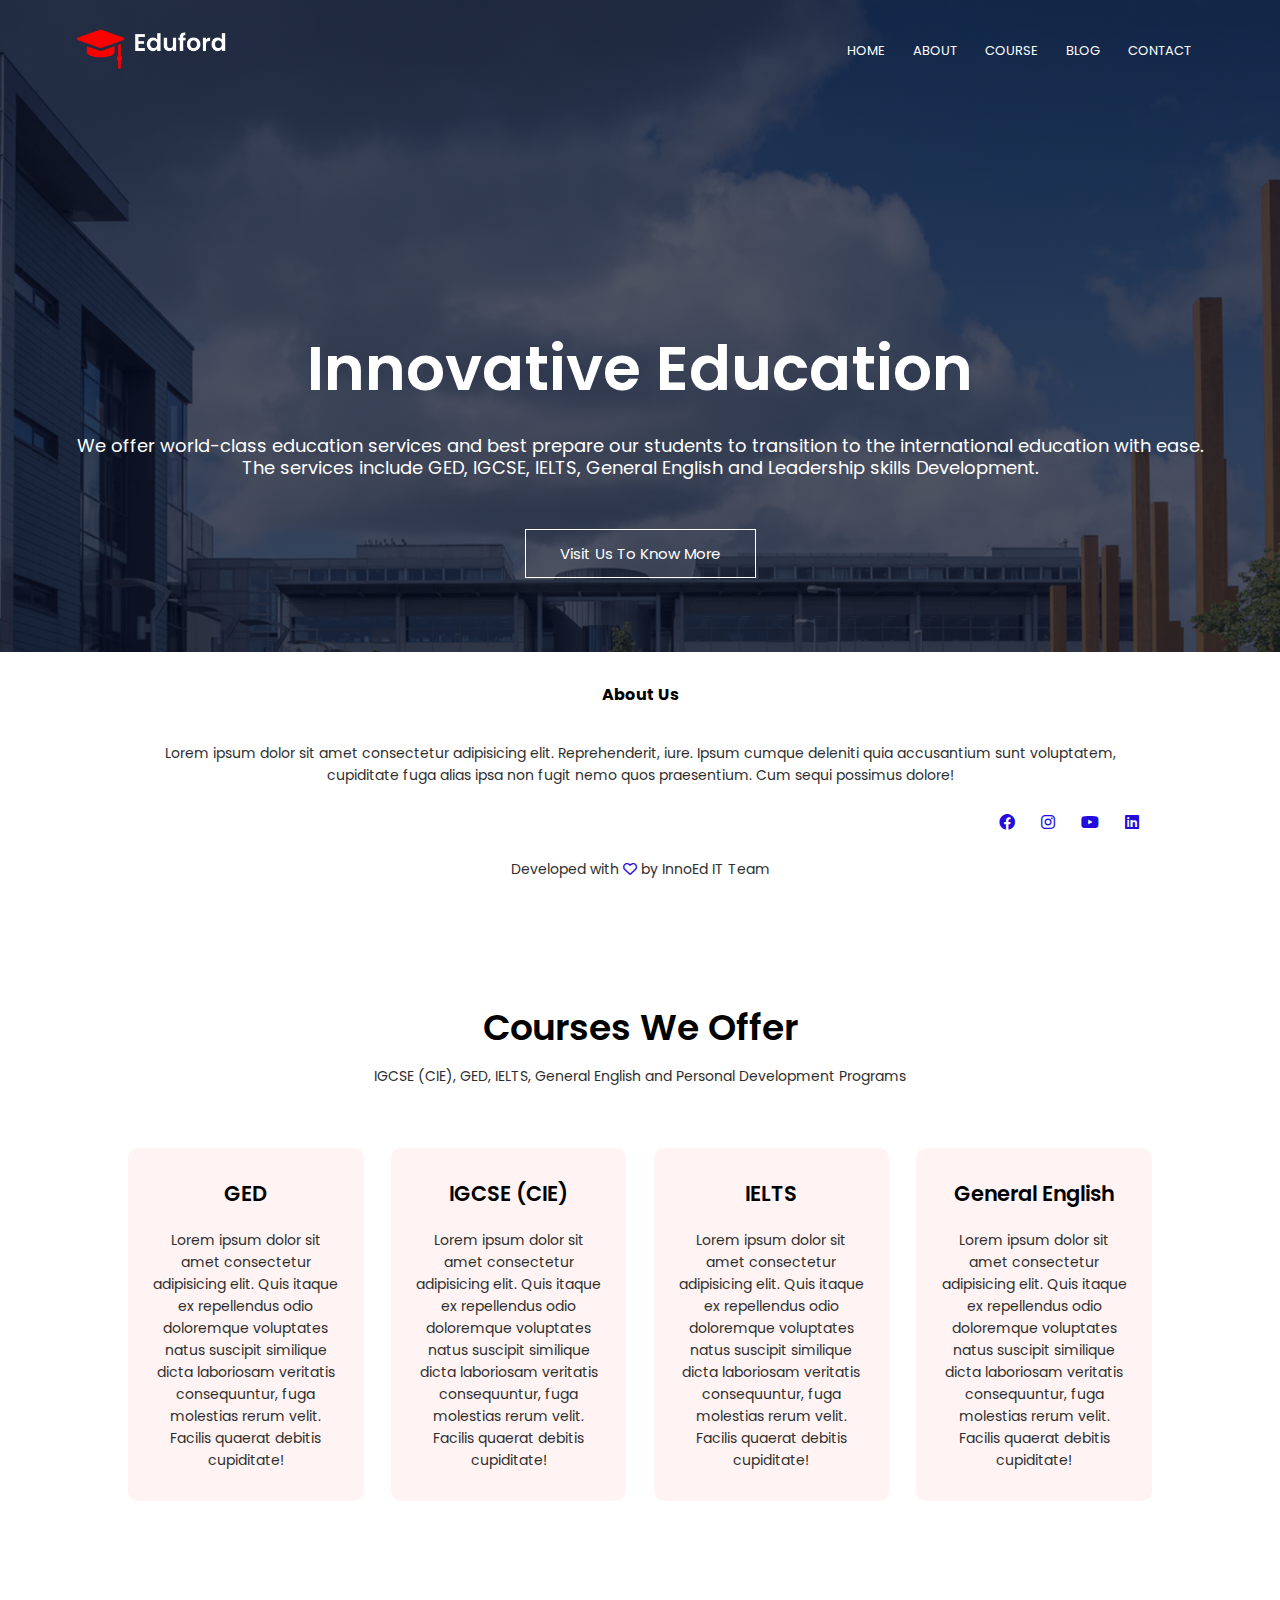
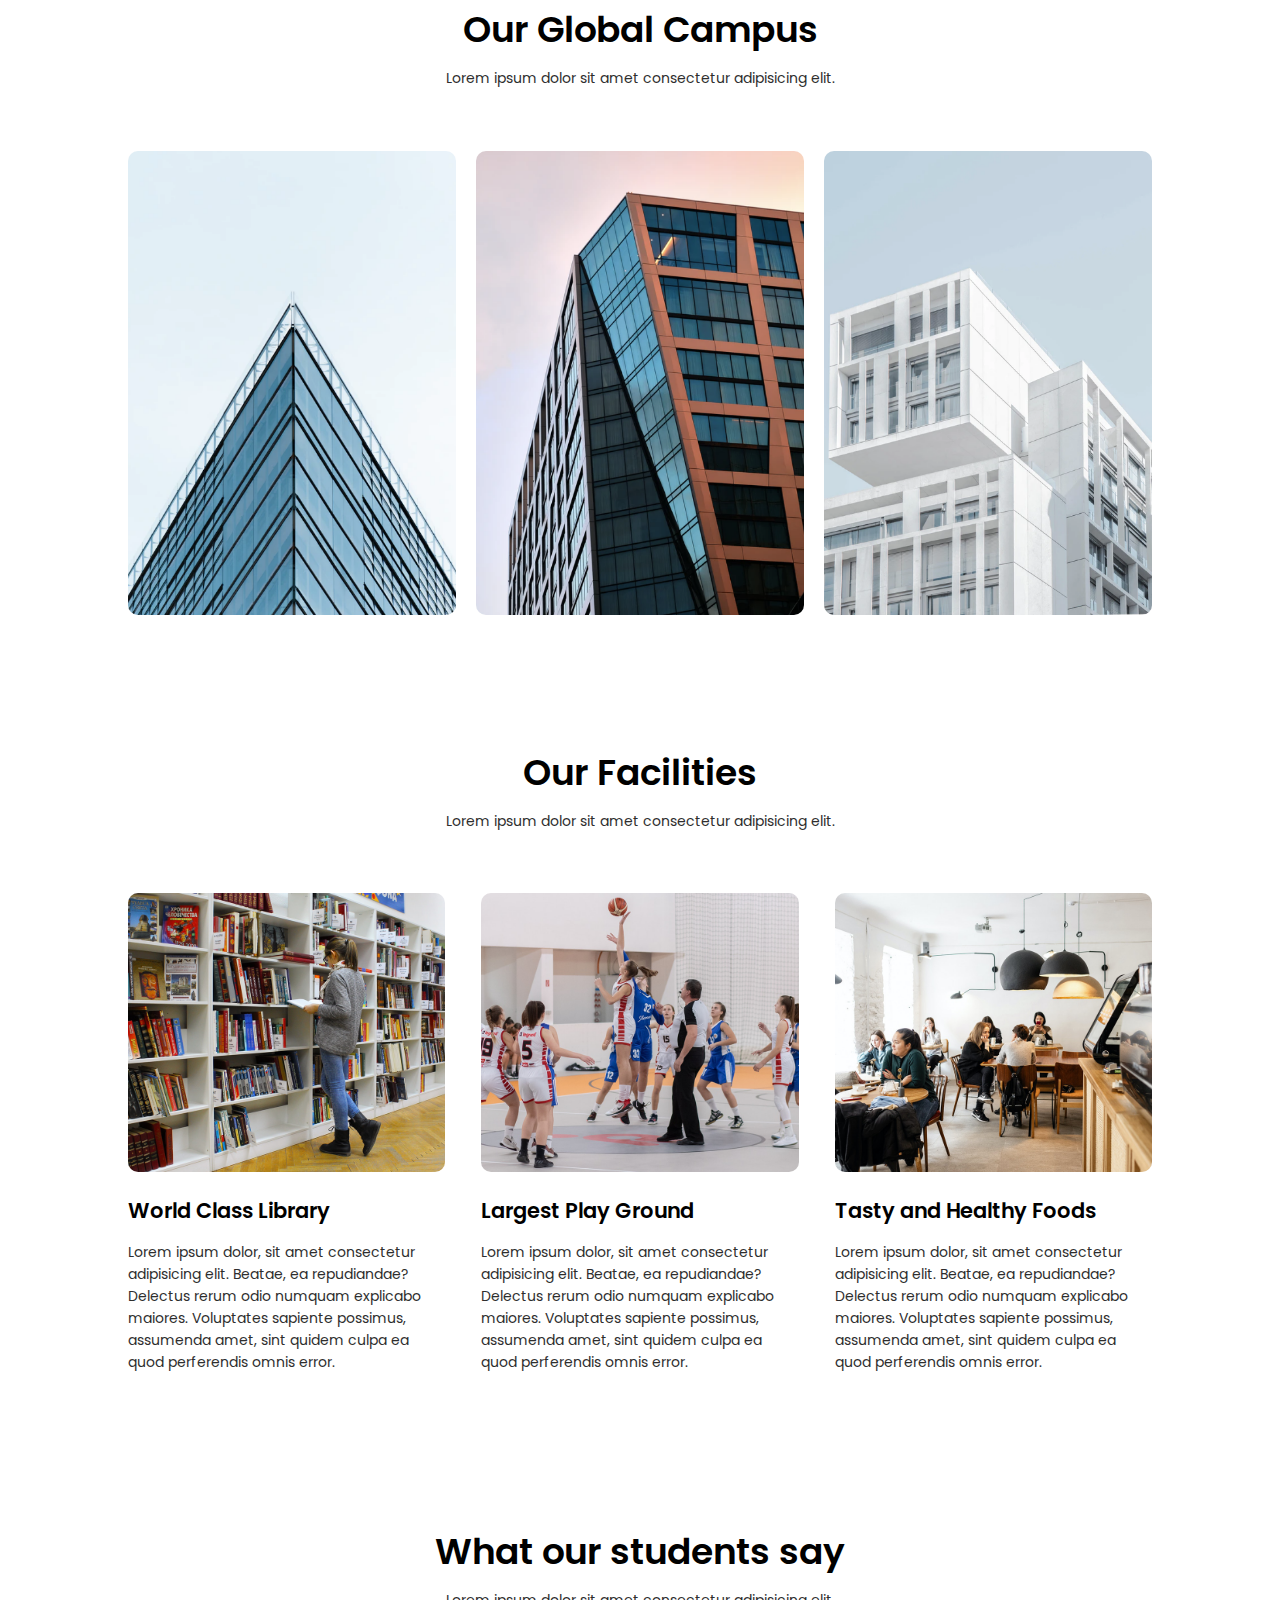
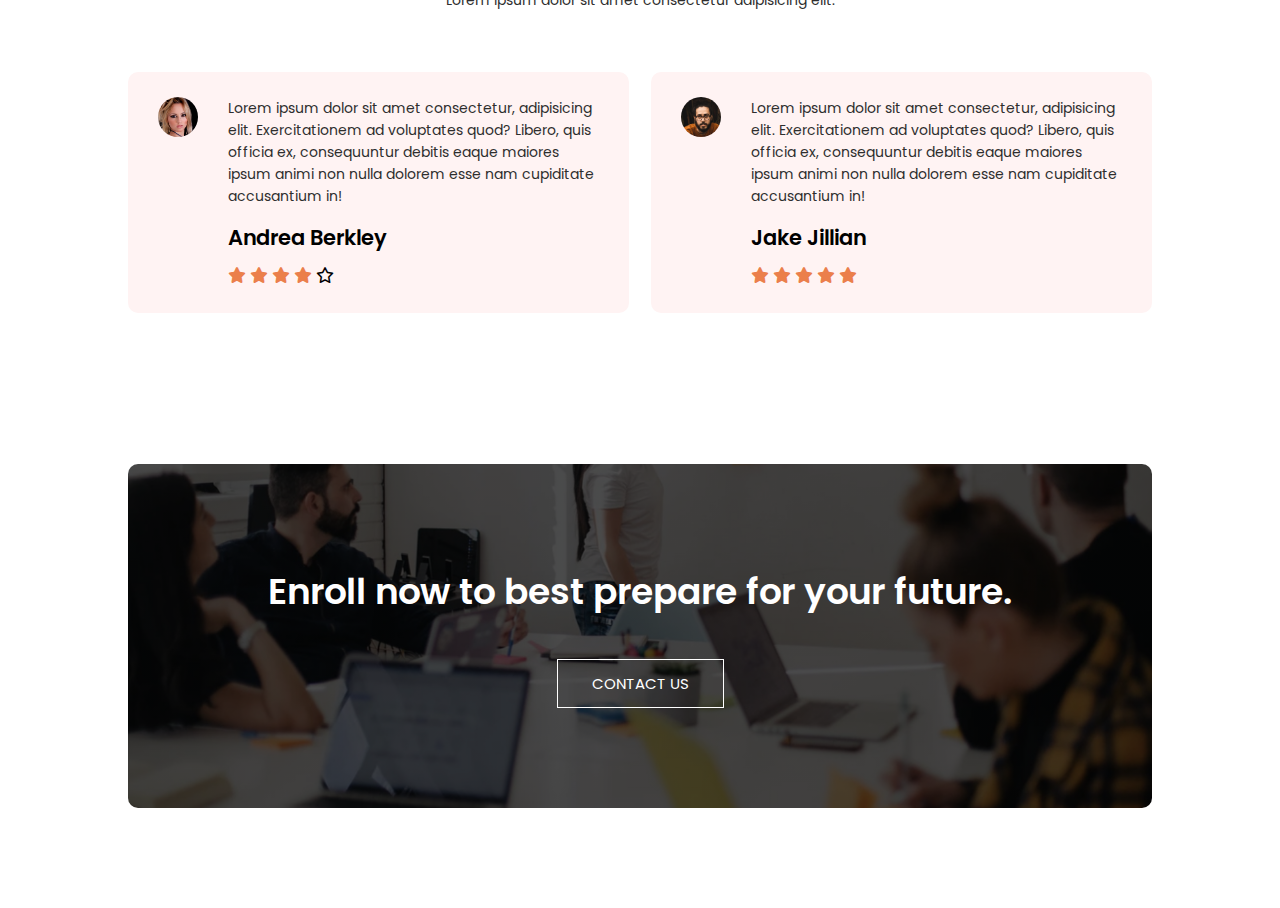
<file: index.html>
<!DOCTYPE html>
<html lang="en">
<head>
    <meta charset="UTF-8">
    <meta name="viewport" content="width=device-width, initial-scale=1.0">
    <title>InnoEd - Home</title>   
    <link rel="stylesheet" href="css/style.css">
    <link rel="stylesheet" href="css/all.min.css">
    <link rel="preconnect" href="https://fonts.googleapis.com">
    <link rel="preconnect" href="https://fonts.gstatic.com" crossorigin>
    <link href="https://fonts.googleapis.com/css2?family=Poppins:ital,wght@0,100;0,200;0,300;0,400;0,500;0,600;0,700;0,800;0,900;1,100;1,200;1,300;1,400;1,500;1,600;1,700;1,800;1,900&display=swap" rel="stylesheet">
    <script src="js/script.js" defer></script>
</head>
<body>
    <section class="header">
        <nav>
            <a href="index.html"><img src="images/logo.png" alt="InnoEd Logo"></a>
            <div class="nav-links" id="navLinks">
                <i class="fa-solid fa-xmark" onclick="hideMenu()"></i>
                    <ul>
                        <li><a href="#">HOME</a></li>
                        <li><a href="about.html">ABOUT</a></li>
                        <li><a href="course.html">COURSE</a></li>
                        <li><a href="blog.html">BLOG</a></li>
                        <li><a href="contact.html">CONTACT</a></li>
                    </ul>
            </div>
            <i class="fa-solid fa-bars" onclick="showMenu()"></i>
        </nav>
        <div class="text-box">
            <h1>Innovative Education</h1>
            <p>We offer world-class education services and best prepare our students to transition to the international education with ease.<br>The services include GED, IGCSE, IELTS, General English and Leadership skills Development.</p>
            <a href="#" class="hero-btn hover">Visit Us To Know More</a>
        </div>
    </section>

    <section class="course">
        <h1>Courses We Offer</h1>
        <p>IGCSE (CIE), GED, IELTS, General English and Personal Development Programs</p>

        <div class="row">
            <div class="course-col hover">
                <h3>GED</h3>
                <p>Lorem ipsum dolor sit amet consectetur adipisicing elit. Quis itaque ex repellendus odio doloremque voluptates natus suscipit similique dicta laboriosam veritatis consequuntur, fuga molestias rerum velit. Facilis quaerat debitis cupiditate!</p>
            </div>
            <div class="course-col hover">
                <h3>IGCSE (CIE)</h3>
                <p>Lorem ipsum dolor sit amet consectetur adipisicing elit. Quis itaque ex repellendus odio doloremque voluptates natus suscipit similique dicta laboriosam veritatis consequuntur, fuga molestias rerum velit. Facilis quaerat debitis cupiditate!</p>
            </div>
            <div class="course-col hover">
                <h3>IELTS</h3>
                <p>Lorem ipsum dolor sit amet consectetur adipisicing elit. Quis itaque ex repellendus odio doloremque voluptates natus suscipit similique dicta laboriosam veritatis consequuntur, fuga molestias rerum velit. Facilis quaerat debitis cupiditate!</p>
            </div>
            <div class="course-col hover">
                <h3>General English</h3>
                <p>Lorem ipsum dolor sit amet consectetur adipisicing elit. Quis itaque ex repellendus odio doloremque voluptates natus suscipit similique dicta laboriosam veritatis consequuntur, fuga molestias rerum velit. Facilis quaerat debitis cupiditate!</p>
            </div>
        </div>
    </section>

    <section class="campus">
        <h1>Our Global Campus</h1>
        <p>Lorem ipsum dolor sit amet consectetur adipisicing elit.</p>
        
        <div class="row">
            <div class="campus-col">
                <img src="images/london.png" alt="London Campus Image">
                <div class="layer hover">
                    <h3>LONDON</h3>
                </div>
            </div>
            <div class="campus-col">
                <img src="images/newyork.png" alt="New York Campus Image">
                <div class="layer hover">
                    <h3>NEW YORK</h3>
                </div>
            </div>
            <div class="campus-col">
                <img src="images/washington.png" alt="Washington Campus Image">
                <div class="layer hover">
                    <h3>WASHINGTON</h3>
                </div>
            </div>
        </div>
    </section>

    <section class="facilities">
        <h1>Our Facilities</h1>
        <p>Lorem ipsum dolor sit amet consectetur adipisicing elit.</p>

        <div class="row">
            <div class="facility-col">
                <img src="images/library.png" alt="Image of InnoEd Library">
                <h3>World Class Library</h3>
                <p>Lorem ipsum dolor, sit amet consectetur adipisicing elit. Beatae, ea repudiandae? Delectus rerum odio numquam explicabo maiores. Voluptates sapiente possimus, assumenda amet, sint quidem culpa ea quod perferendis omnis error.</p>
            </div>
            <div class="facility-col">
                <img src="images/basketball.png" alt="Image of InnoEd Basketball Court">
                <h3>Largest Play Ground</h3>
                <p>Lorem ipsum dolor, sit amet consectetur adipisicing elit. Beatae, ea repudiandae? Delectus rerum odio numquam explicabo maiores. Voluptates sapiente possimus, assumenda amet, sint quidem culpa ea quod perferendis omnis error.</p>
            </div>
            <div class="facility-col">
                <img src="images/cafeteria.png" alt="Image of InnoEd Library">
                <h3>Tasty and Healthy Foods</h3>
                <p>Lorem ipsum dolor, sit amet consectetur adipisicing elit. Beatae, ea repudiandae? Delectus rerum odio numquam explicabo maiores. Voluptates sapiente possimus, assumenda amet, sint quidem culpa ea quod perferendis omnis error.</p>
            </div>
        </div>
    </section>

    <section class="testimonials">
        <h1>What our students say</h1>
        <p>Lorem ipsum dolor sit amet consectetur adipisicing elit.</p>

        <div class="row">
            <div class="testimonial-col">
                <img src="images/user1.jpg" alt="Picture of InnoEd Student">
                <div>
                    <p>Lorem ipsum dolor sit amet consectetur, adipisicing elit. Exercitationem ad voluptates quod? Libero, quis officia ex, consequuntur debitis eaque maiores ipsum animi non nulla dolorem esse nam cupiditate accusantium in!</p>
                    <h3>Andrea Berkley</h3>
                    <i class="fa-solid fa-star"></i>
                    <i class="fa-solid fa-star"></i>
                    <i class="fa-solid fa-star"></i>
                    <i class="fa-solid fa-star"></i>
                    <i class="fa-regular fa-star"></i>
                </div>
            </div>
            <div class="testimonial-col">
                <img src="images/user2.jpg" alt="Picture of InnoEd Student">
                <div>
                    <p>Lorem ipsum dolor sit amet consectetur, adipisicing elit. Exercitationem ad voluptates quod? Libero, quis officia ex, consequuntur debitis eaque maiores ipsum animi non nulla dolorem esse nam cupiditate accusantium in!</p>
                    <h3>Jake Jillian</h3>
                    <i class="fa-solid fa-star"></i>
                    <i class="fa-solid fa-star"></i>
                    <i class="fa-solid fa-star"></i>
                    <i class="fa-solid fa-star"></i>
                    <i class="fa-solid fa-star"></i>
                </div>
            </div>
        </div>
    </section>

    <section class="call-to-action">
        <h1>Enroll now to best prepare for your future.</h1>
        <a href="" class="hero-btn hover">CONTACT US</a>
    </section>

    <section class="footer">
        <h4>About Us</h4>
        <p>Lorem ipsum dolor sit amet consectetur adipisicing elit. Reprehenderit, iure. Ipsum cumque deleniti quia accusantium sunt voluptatem,<br> cupiditate fuga alias ipsa non fugit nemo quos praesentium. Cum sequi possimus dolore!</p>
        <div class="icons">
            <i class="fa-brands fa-facebook"></i>
            <i class="fa-brands fa-instagram"></i>
            <i class="fa-brands fa-youtube"></i>
            <i class="fa-brands fa-linkedin"></i>
        </div>
        <p>Developed with <i class="fa-regular fa-heart"></i> by InnoEd IT Team</p>   
    </section>
</body>
</html>
</file>
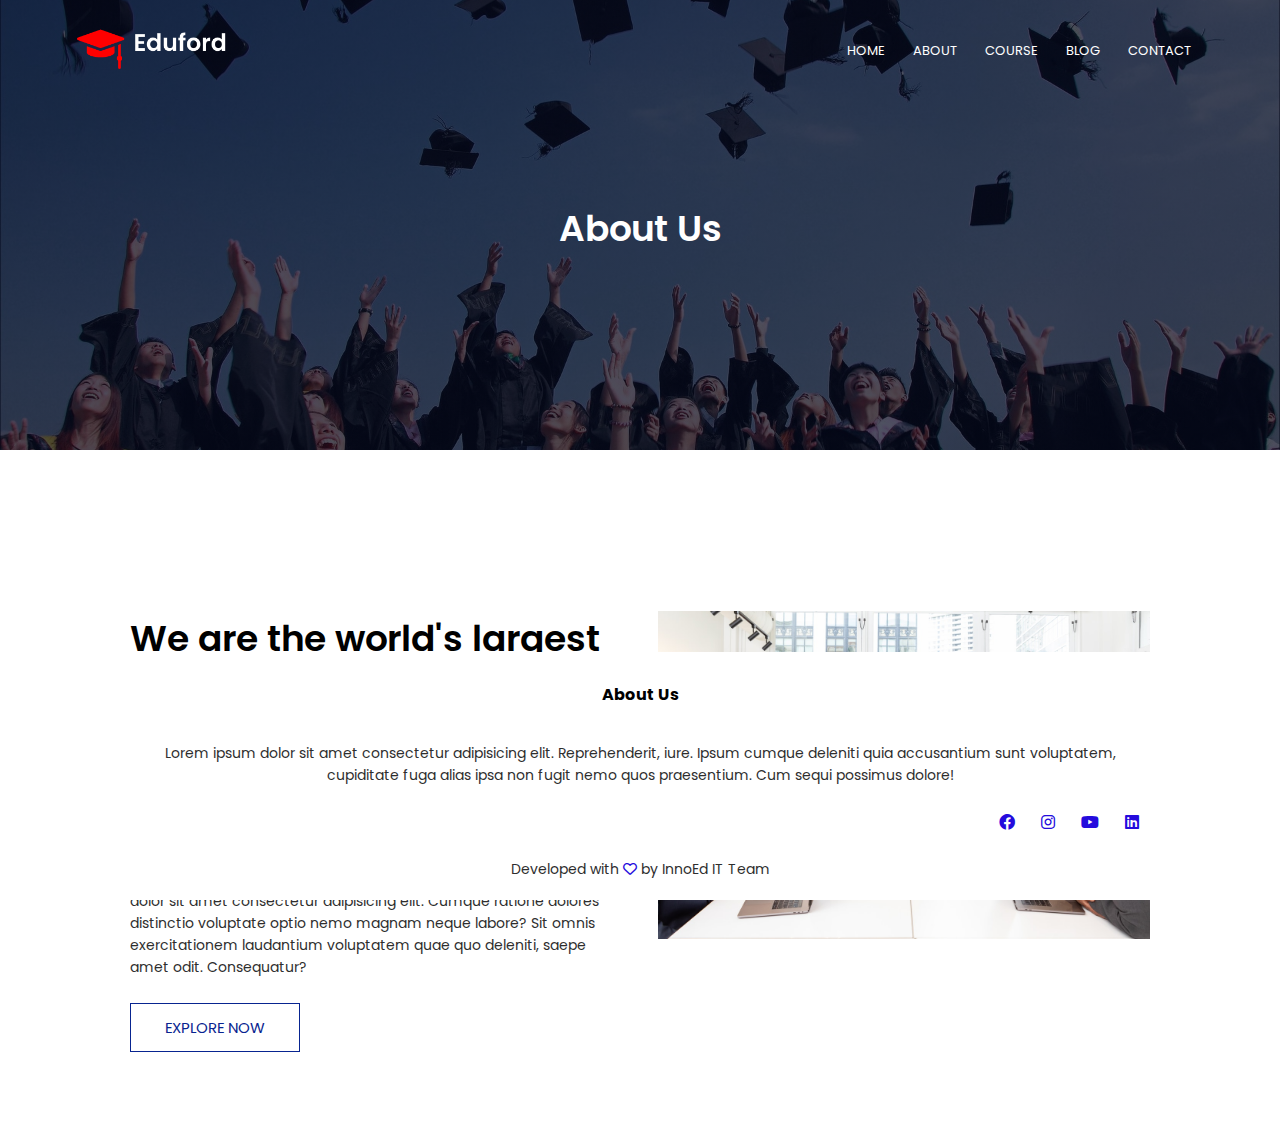
<file: about.html>
<!DOCTYPE html>
<html lang="en">
<head>
    <meta charset="UTF-8">
    <meta name="viewport" content="width=device-width, initial-scale=1.0">
    <title>InnoEd - About</title>   
    <link rel="stylesheet" href="css/style.css">
    <link rel="stylesheet" href="css/all.min.css">
    <link rel="preconnect" href="https://fonts.googleapis.com">
    <link rel="preconnect" href="https://fonts.gstatic.com" crossorigin>
    <link href="https://fonts.googleapis.com/css2?family=Poppins:ital,wght@0,100;0,200;0,300;0,400;0,500;0,600;0,700;0,800;0,900;1,100;1,200;1,300;1,400;1,500;1,600;1,700;1,800;1,900&display=swap" rel="stylesheet">
    <script src="js/script.js" defer></script>
</head>
<body>
    <section class="sub-header">
        <nav>
            <a href="index.html"><img src="images/logo.png" alt="InnoEd Logo"></a>
            <div class="nav-links" id="navLinks">
                <i class="fa-solid fa-xmark" onclick="hideMenu()"></i>
                    <ul>
                        <li><a href="index.html">HOME</a></li>
                        <li><a href="about.html">ABOUT</a></li>
                        <li><a href="course.html">COURSE</a></li>
                        <li><a href="blog.html">BLOG</a></li>
                        <li><a href="contact.html">CONTACT</a></li>
                    </ul>
            </div>
            <i class="fa-solid fa-bars" onclick="showMenu()"></i>
        </nav>
        <h1>About Us</h1>
    </section>

    <section class="about-us">
        <div class="row">
            <div class="about-col">
                <h1>We are the world's largest university.</h1>
                <p>Lorem ipsum dolor sit amet consectetur adipisicing elit. Facilis, sed dolorum consequatur magnam harum necessitatibus maxime excepturi! Sed delectus asperiores non, expedita deleniti aperiam quam sint voluptate, laboriosam ratione eveniet! Lorem ipsum dolor sit amet consectetur adipisicing elit. Sint numquam velit, cum animi blanditiis sunt eius deserunt porro maxime natus ipsam nesciunt. Amet, eveniet sequi officiis ut sunt architecto voluptas. Lorem ipsum dolor sit amet consectetur adipisicing elit. Cumque ratione dolores distinctio voluptate optio nemo magnam neque labore? Sit omnis exercitationem laudantium voluptatem quae quo deleniti, saepe amet odit. Consequatur?</p>
                <a href="#" class="hero-btn hover blue-btn">EXPLORE NOW</a>
            </div>
            <div class="about-col">
                <img src="images/about.jpg">
            </div>
        </div>
    </section>

    <section class="footer">
        <h4>About Us</h4>
        <p>Lorem ipsum dolor sit amet consectetur adipisicing elit. Reprehenderit, iure. Ipsum cumque deleniti quia accusantium sunt voluptatem,<br> cupiditate fuga alias ipsa non fugit nemo quos praesentium. Cum sequi possimus dolore!</p>
        <div class="icons">
            <i class="fa-brands fa-facebook"></i>
            <i class="fa-brands fa-instagram"></i>
            <i class="fa-brands fa-youtube"></i>
            <i class="fa-brands fa-linkedin"></i>
        </div>
        <p>Developed with <i class="fa-regular fa-heart"></i> by InnoEd IT Team</p>   
    </section>
</body>
</html>
</file>
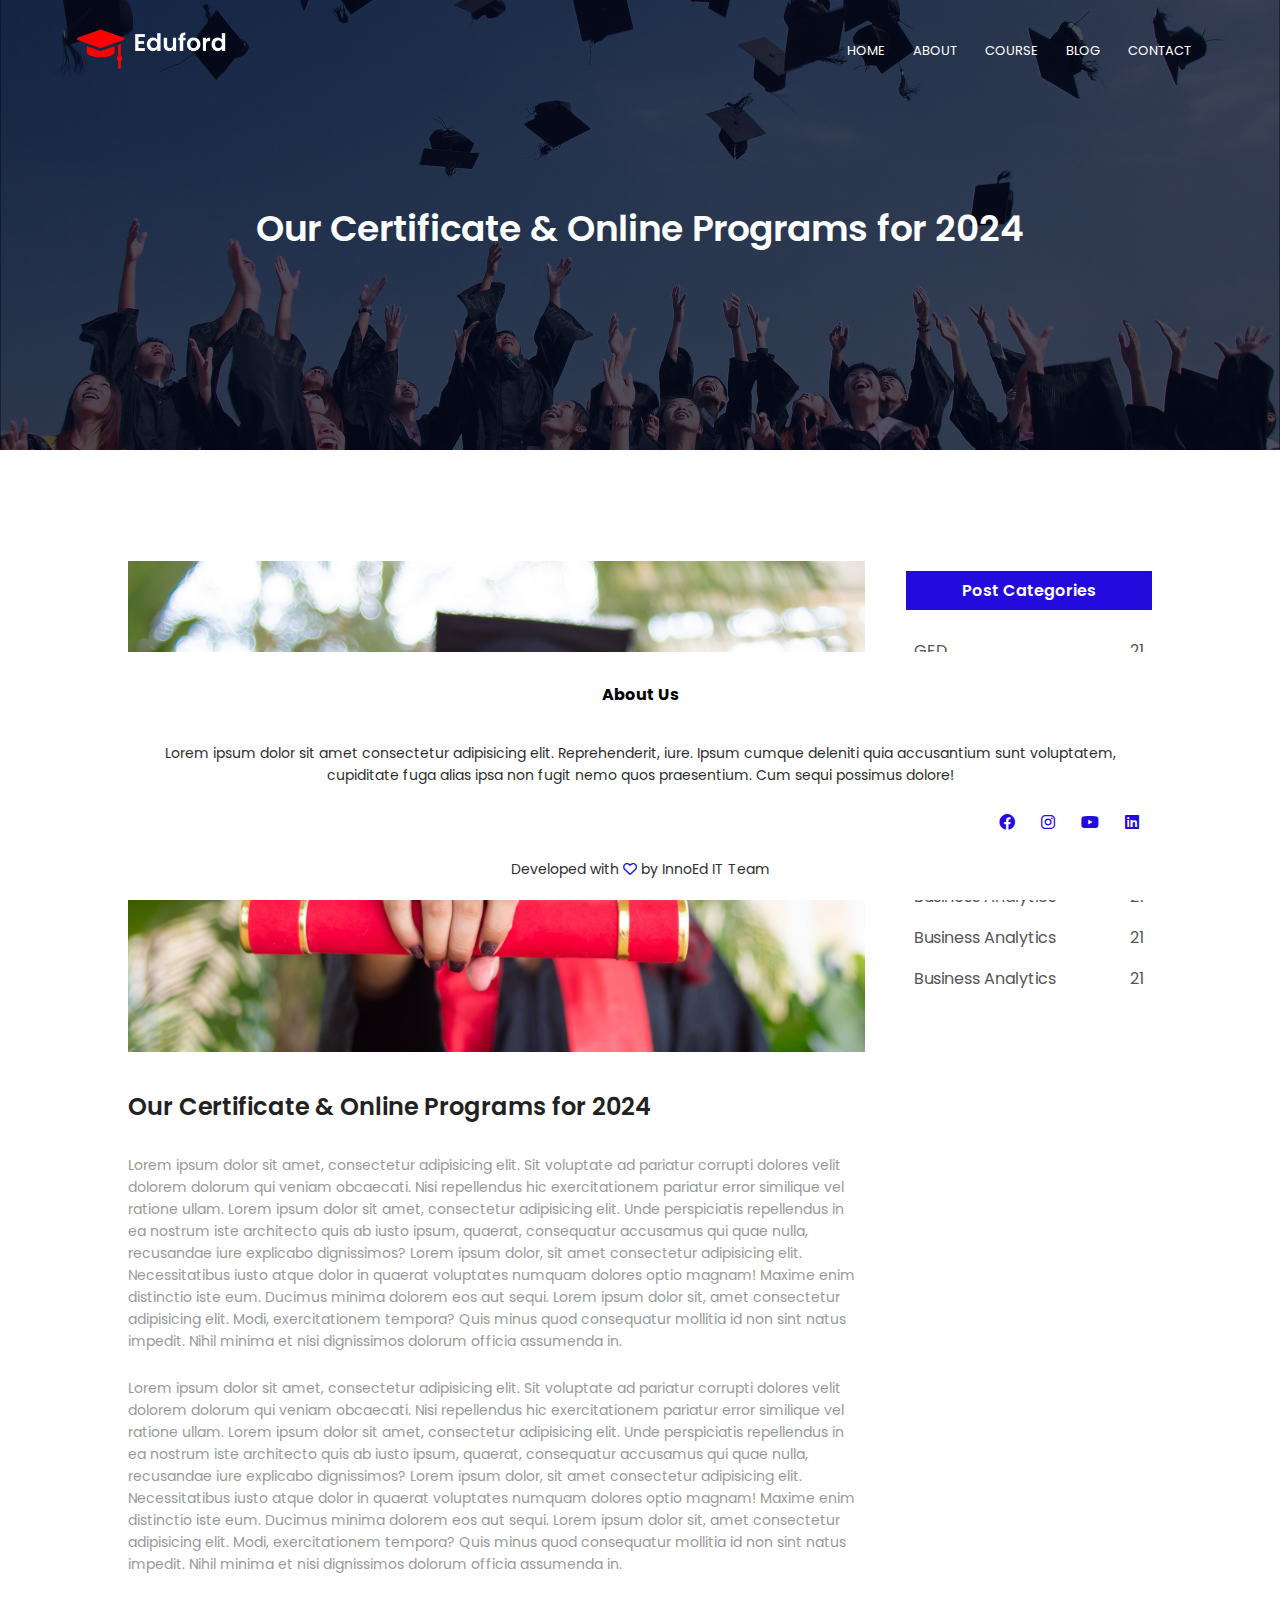
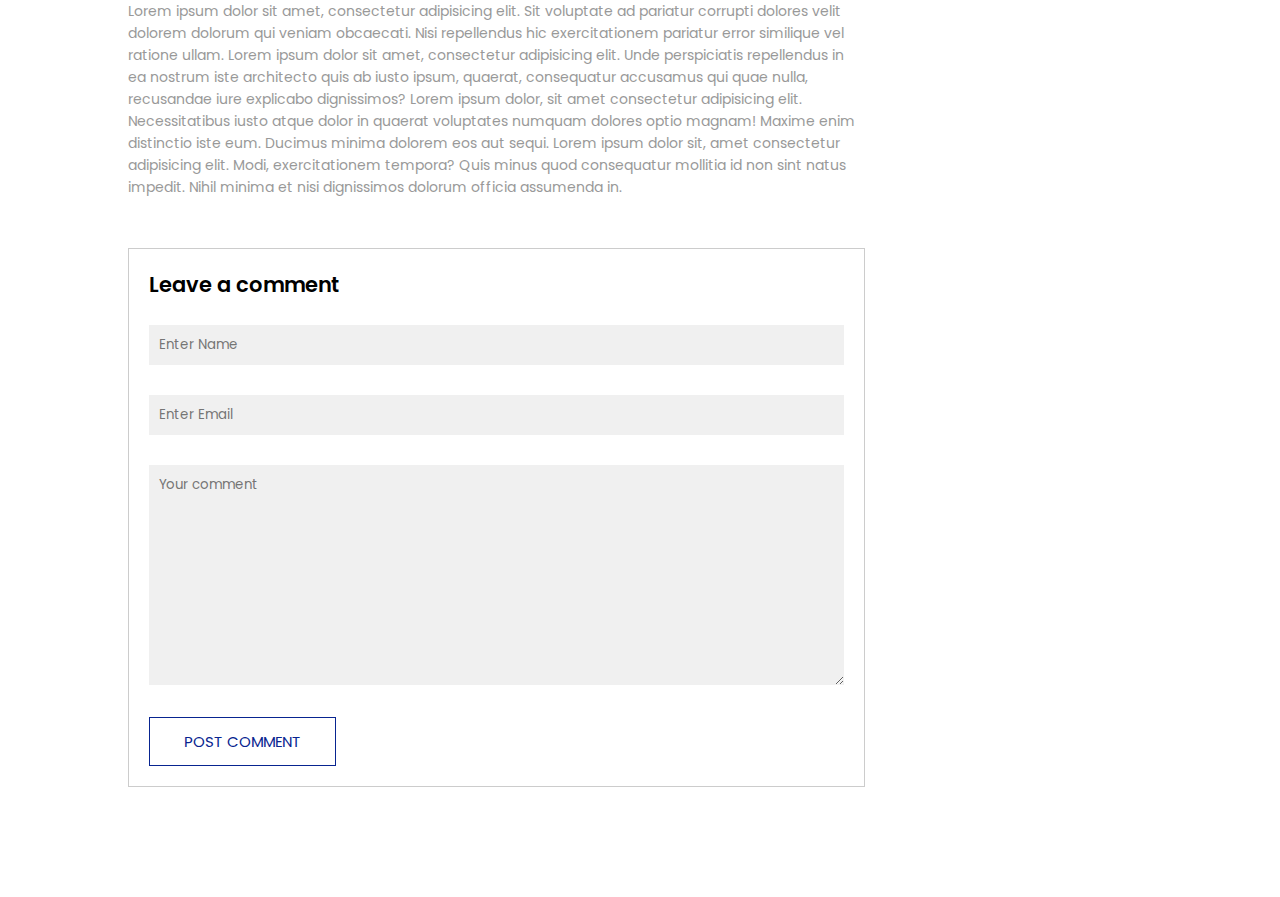
<file: blog.html>
<!DOCTYPE html>
<html lang="en">
<head>
    <meta charset="UTF-8">
    <meta name="viewport" content="width=device-width, initial-scale=1.0">
    <title>InnoEd - About</title>   
    <link rel="stylesheet" href="css/style.css">
    <link rel="stylesheet" href="css/all.min.css">
    <link rel="preconnect" href="https://fonts.googleapis.com">
    <link rel="preconnect" href="https://fonts.gstatic.com" crossorigin>
    <link href="https://fonts.googleapis.com/css2?family=Poppins:ital,wght@0,100;0,200;0,300;0,400;0,500;0,600;0,700;0,800;0,900;1,100;1,200;1,300;1,400;1,500;1,600;1,700;1,800;1,900&display=swap" rel="stylesheet">
    <script src="js/script.js" defer></script>
</head>
<body>
    <section class="sub-header">
        <nav>
            <a href="index.html"><img src="images/logo.png" alt="InnoEd Logo"></a>
            <div class="nav-links" id="navLinks">
                <i class="fa-solid fa-xmark" onclick="hideMenu()"></i>
                    <ul>
                        <li><a href="index.html">HOME</a></li>
                        <li><a href="about.html">ABOUT</a></li>
                        <li><a href="course.html">COURSE</a></li>
                        <li><a href="blog.html">BLOG</a></li>
                        <li><a href="contact.html">CONTACT</a></li>
                    </ul>
            </div>
            <i class="fa-solid fa-bars" onclick="showMenu()"></i>
        </nav>
        <h1>Our Certificate & Online Programs for 2024</h1>
    </section>

    <section class="blog-content">
        <div class="row">
            <div class="blog-left">
                <img src="images/certificate.jpg">
                <h2>Our Certificate & Online Programs for 2024</h2>
                <p>Lorem ipsum dolor sit amet, consectetur adipisicing elit. Sit voluptate ad pariatur corrupti dolores velit dolorem dolorum qui veniam obcaecati. Nisi repellendus hic exercitationem pariatur error similique vel ratione ullam. Lorem ipsum dolor sit amet, consectetur adipisicing elit. Unde perspiciatis repellendus in ea nostrum iste architecto quis ab iusto ipsum, quaerat, consequatur accusamus qui quae nulla, recusandae iure explicabo dignissimos? Lorem ipsum dolor, sit amet consectetur adipisicing elit. Necessitatibus iusto atque dolor in quaerat voluptates numquam dolores optio magnam! Maxime enim distinctio iste eum. Ducimus minima dolorem eos aut sequi. Lorem ipsum dolor sit, amet consectetur adipisicing elit. Modi, exercitationem tempora? Quis minus quod consequatur mollitia id non sint natus impedit. Nihil minima et nisi dignissimos dolorum officia assumenda in.</p>
                <br>
                <p>Lorem ipsum dolor sit amet, consectetur adipisicing elit. Sit voluptate ad pariatur corrupti dolores velit dolorem dolorum qui veniam obcaecati. Nisi repellendus hic exercitationem pariatur error similique vel ratione ullam. Lorem ipsum dolor sit amet, consectetur adipisicing elit. Unde perspiciatis repellendus in ea nostrum iste architecto quis ab iusto ipsum, quaerat, consequatur accusamus qui quae nulla, recusandae iure explicabo dignissimos? Lorem ipsum dolor, sit amet consectetur adipisicing elit. Necessitatibus iusto atque dolor in quaerat voluptates numquam dolores optio magnam! Maxime enim distinctio iste eum. Ducimus minima dolorem eos aut sequi. Lorem ipsum dolor sit, amet consectetur adipisicing elit. Modi, exercitationem tempora? Quis minus quod consequatur mollitia id non sint natus impedit. Nihil minima et nisi dignissimos dolorum officia assumenda in.</p>
                <br>
                <p>Lorem ipsum dolor sit amet, consectetur adipisicing elit. Sit voluptate ad pariatur corrupti dolores velit dolorem dolorum qui veniam obcaecati. Nisi repellendus hic exercitationem pariatur error similique vel ratione ullam. Lorem ipsum dolor sit amet, consectetur adipisicing elit. Unde perspiciatis repellendus in ea nostrum iste architecto quis ab iusto ipsum, quaerat, consequatur accusamus qui quae nulla, recusandae iure explicabo dignissimos? Lorem ipsum dolor, sit amet consectetur adipisicing elit. Necessitatibus iusto atque dolor in quaerat voluptates numquam dolores optio magnam! Maxime enim distinctio iste eum. Ducimus minima dolorem eos aut sequi. Lorem ipsum dolor sit, amet consectetur adipisicing elit. Modi, exercitationem tempora? Quis minus quod consequatur mollitia id non sint natus impedit. Nihil minima et nisi dignissimos dolorum officia assumenda in.</p>
                
                <div class="comment-box">
                    <h3>Leave a comment</h3>
                    <form action="" class="comment-form">
                        <input type="text" placeholder="Enter Name">
                        <input type="email" placeholder="Enter Email">
                        <textarea rows="10" placeholder="Your comment"></textarea>
                        <button type="submit" class="hero-btn hover blue-btn">POST COMMENT</button>
                    </form>
                </div>
            </div>
            <div class="blog-right">
                <h3>Post Categories</h3>
                <div>
                    <span>GED</span>
                    <span>21</span>
                </div>
                <div>
                    <span>IGCSE (CIE)</span>
                    <span>15</span>
                </div>
                <div>
                    <span>General English</span>
                    <span>12</span>
                </div>
                <div>
                    <span>IELTS</span>
                    <span>27</span>
                </div>
                <div>
                    <span>Personal Development</span>
                    <span>33</span>
                </div>
                <div>
                    <span>Extracurricular Activities</span>
                    <span>42</span>
                </div>
                <div>
                    <span>Business Analytics</span>
                    <span>21</span>
                </div>
                <div>
                    <span>Business Analytics</span>
                    <span>21</span>
                </div>
                <div>
                    <span>Business Analytics</span>
                    <span>21</span>
                </div>
            </div>
        </div>
    </section>
    
    <section class="footer">
        <h4>About Us</h4>
        <p>Lorem ipsum dolor sit amet consectetur adipisicing elit. Reprehenderit, iure. Ipsum cumque deleniti quia accusantium sunt voluptatem,<br> cupiditate fuga alias ipsa non fugit nemo quos praesentium. Cum sequi possimus dolore!</p>
        <div class="icons">
            <i class="fa-brands fa-facebook"></i>
            <i class="fa-brands fa-instagram"></i>
            <i class="fa-brands fa-youtube"></i>
            <i class="fa-brands fa-linkedin"></i>
        </div>
        <p>Developed with <i class="fa-regular fa-heart"></i> by InnoEd IT Team</p>   
    </section>
</body>
</html>
</file>
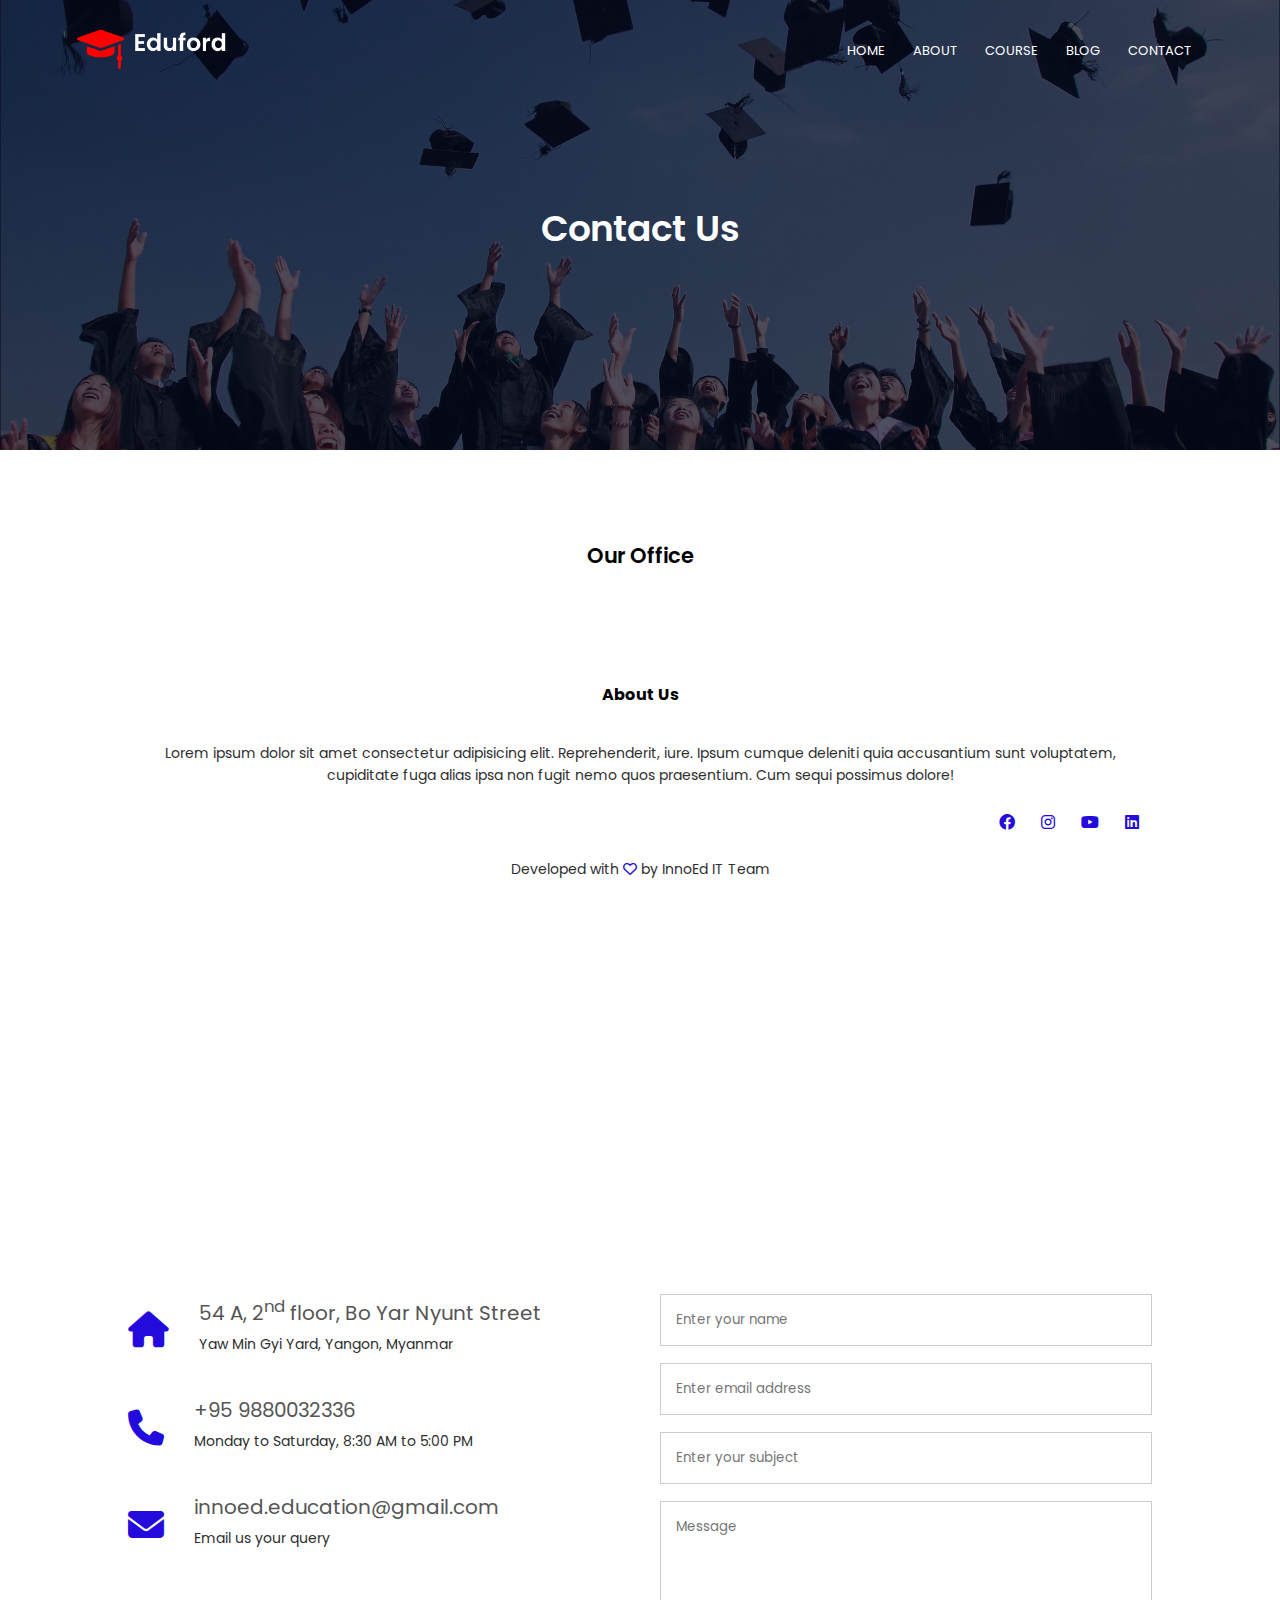
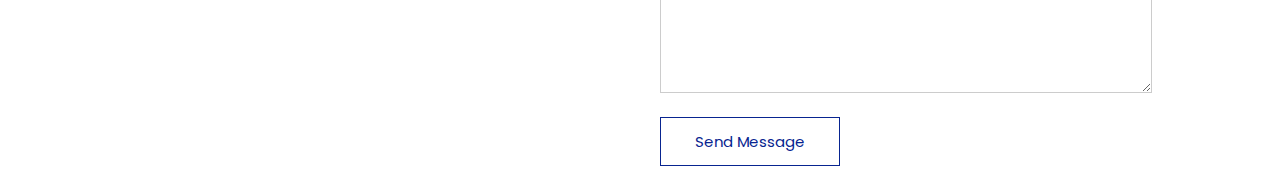
<file: contact.html>
<!DOCTYPE html>
<html lang="en">
<head>
    <meta charset="UTF-8">
    <meta name="viewport" content="width=device-width, initial-scale=1.0">
    <title>InnoEd - About</title>   
    <link rel="stylesheet" href="css/style.css">
    <link rel="stylesheet" href="css/all.min.css">
    <link rel="preconnect" href="https://fonts.googleapis.com">
    <link rel="preconnect" href="https://fonts.gstatic.com" crossorigin>
    <link href="https://fonts.googleapis.com/css2?family=Poppins:ital,wght@0,100;0,200;0,300;0,400;0,500;0,600;0,700;0,800;0,900;1,100;1,200;1,300;1,400;1,500;1,600;1,700;1,800;1,900&display=swap" rel="stylesheet">
    <script src="js/script.js" defer></script>
</head>
<body>
    <section class="sub-header">
        <nav>
            <a href="index.html"><img src="images/logo.png" alt="InnoEd Logo"></a>
            <div class="nav-links" id="navLinks">
                <i class="fa-solid fa-xmark" onclick="hideMenu()"></i>
                    <ul>
                        <li><a href="index.html">HOME</a></li>
                        <li><a href="about.html">ABOUT</a></li>
                        <li><a href="course.html">COURSE</a></li>
                        <li><a href="blog.html">BLOG</a></li>
                        <li><a href="contact.html">CONTACT</a></li>
                    </ul>
            </div>
            <i class="fa-solid fa-bars" onclick="showMenu()"></i>
        </nav>
        <h1>Contact Us</h1>
    </section>

    <section class="location">
        <h3>Our Office</h3><br>
        <iframe src="https://www.google.com/maps/embed?pb=!1m18!1m12!1m3!1d772.2959584915018!2d96.15533662556113!3d16.784881196171245!2m3!1f0!2f0!3f0!3m2!1i1024!2i768!4f13.1!3m3!1m2!1s0x30c1ed00646a23cf%3A0x8256e2029ccbb145!2sInnovative%20Education%20(%20New%20Place)!5e0!3m2!1sen!2smm!4v1708179972348!5m2!1sen!2smm" width="600" height="450" style="border:0;" allowfullscreen="" loading="lazy" referrerpolicy="no-referrer-when-downgrade"></iframe>
    </section>

    <section class="contact-us">
        <div class="row">
            <div class="contact-col">
                <div>
                    <i class="fa-solid fa-house"></i>
                    <span>
                        <h5>54 A, 2<sup>nd</sup> floor, Bo Yar Nyunt Street</h5>
                        <p>Yaw Min Gyi Yard, Yangon, Myanmar</p>
                    </span>
                </div>
                <div>
                    <i class="fa-solid fa-phone"></i>
                    <span>
                        <h5>+95 9880032336</h5>
                        <p>Monday to Saturday, 8:30 AM to 5:00 PM</p>
                    </span>
                </div>
                <div>
                    <i class="fa-solid fa-envelope"></i>
                    <span>
                        <h5>innoed.education@gmail.com</h5>
                        <p>Email us your query</p>
                    </span>
                </div>
            </div>
            <!-- contact form -->
            <div class="contact-col">
                <form action="form-handler.php" method="post">
                    <input type="text" name="name" placeholder="Enter your name" required>
                    <input type="email" name="email" placeholder="Enter email address" required>
                    <input type="text" name="subject" placeholder="Enter your subject" required>
                    <textarea rows="8" name="message" placeholder="Message" required></textarea>
                    <button type="submit" class="hero-btn blue-btn">Send Message</button>
                </form>
            </div>
        </div>
    </section>
    
    <section class="footer">
        <h4>About Us</h4>
        <p>Lorem ipsum dolor sit amet consectetur adipisicing elit. Reprehenderit, iure. Ipsum cumque deleniti quia accusantium sunt voluptatem,<br> cupiditate fuga alias ipsa non fugit nemo quos praesentium. Cum sequi possimus dolore!</p>
        <div class="icons">
            <i class="fa-brands fa-facebook"></i>
            <i class="fa-brands fa-instagram"></i>
            <i class="fa-brands fa-youtube"></i>
            <i class="fa-brands fa-linkedin"></i>
        </div>
        <p>Developed with <i class="fa-regular fa-heart"></i> by InnoEd IT Team</p>   
    </section>
</body>
</html>
</file>
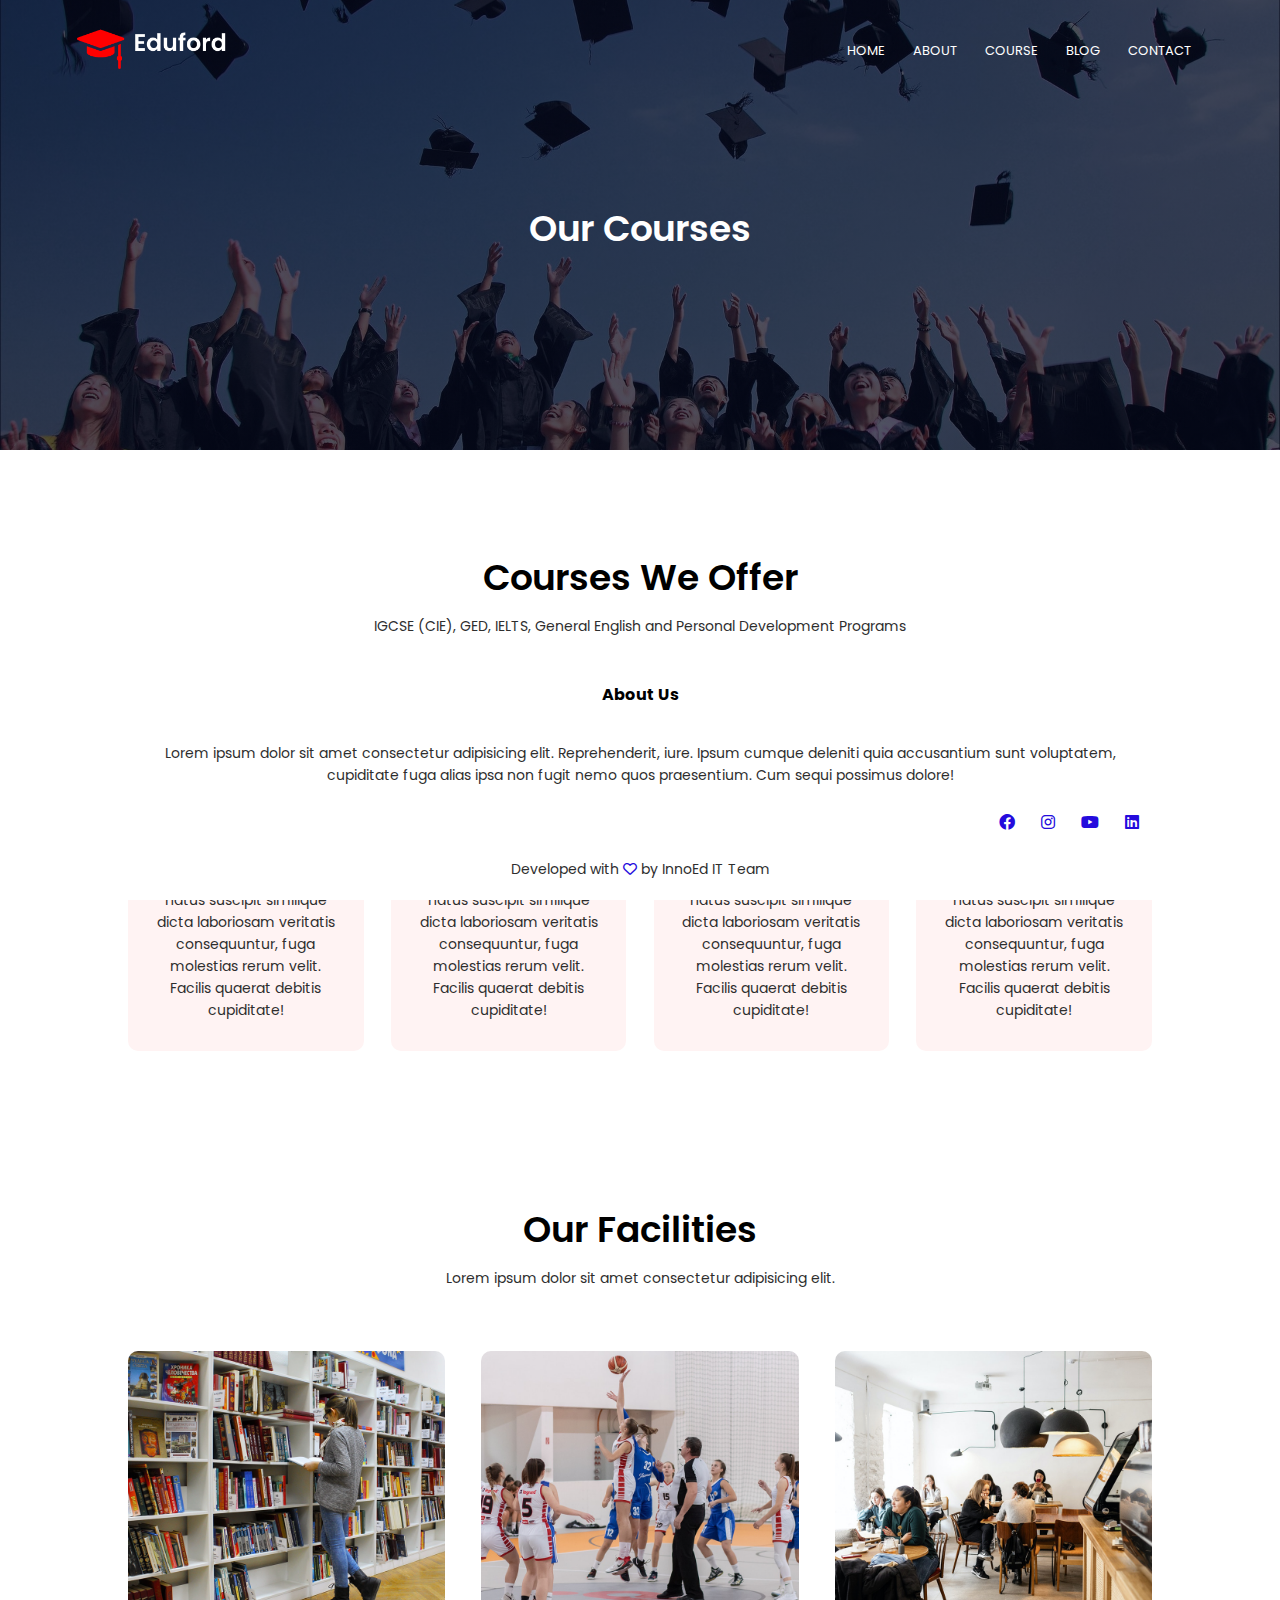
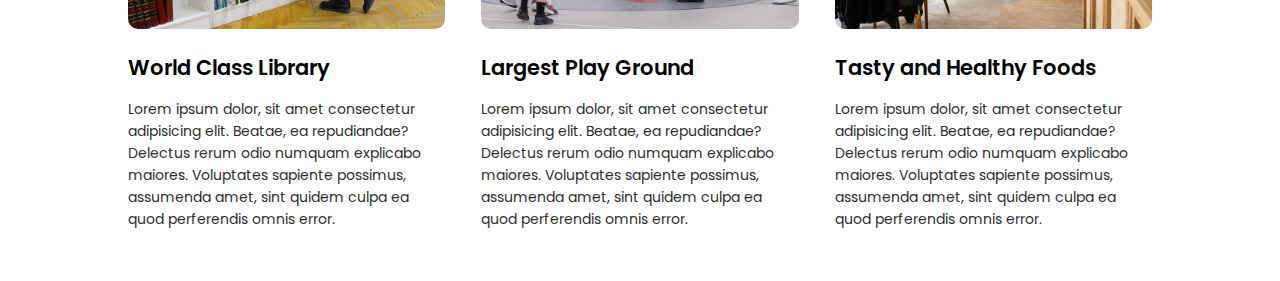
<file: course.html>
<!DOCTYPE html>
<html lang="en">
<head>
    <meta charset="UTF-8">
    <meta name="viewport" content="width=device-width, initial-scale=1.0">
    <title>InnoEd - About</title>   
    <link rel="stylesheet" href="css/style.css">
    <link rel="stylesheet" href="css/all.min.css">
    <link rel="preconnect" href="https://fonts.googleapis.com">
    <link rel="preconnect" href="https://fonts.gstatic.com" crossorigin>
    <link href="https://fonts.googleapis.com/css2?family=Poppins:ital,wght@0,100;0,200;0,300;0,400;0,500;0,600;0,700;0,800;0,900;1,100;1,200;1,300;1,400;1,500;1,600;1,700;1,800;1,900&display=swap" rel="stylesheet">
    <script src="js/script.js" defer></script>
</head>
<body>
    <section class="sub-header">
        <nav>
            <a href="index.html"><img src="images/logo.png" alt="InnoEd Logo"></a>
            <div class="nav-links" id="navLinks">
                <i class="fa-solid fa-xmark" onclick="hideMenu()"></i>
                    <ul>
                        <li><a href="index.html">HOME</a></li>
                        <li><a href="about.html">ABOUT</a></li>
                        <li><a href="course.html">COURSE</a></li>
                        <li><a href="blog.html">BLOG</a></li>
                        <li><a href="contact.html">CONTACT</a></li>
                    </ul>
            </div>
            <i class="fa-solid fa-bars" onclick="showMenu()"></i>
        </nav>
        <h1>Our Courses</h1>
    </section>

    <section class="course">
        <h1>Courses We Offer</h1>
        <p>IGCSE (CIE), GED, IELTS, General English and Personal Development Programs</p>

        <div class="row">
            <div class="course-col hover">
                <h3>GED</h3>
                <p>Lorem ipsum dolor sit amet consectetur adipisicing elit. Quis itaque ex repellendus odio doloremque voluptates natus suscipit similique dicta laboriosam veritatis consequuntur, fuga molestias rerum velit. Facilis quaerat debitis cupiditate!</p>
            </div>
            <div class="course-col hover">
                <h3>IGCSE (CIE)</h3>
                <p>Lorem ipsum dolor sit amet consectetur adipisicing elit. Quis itaque ex repellendus odio doloremque voluptates natus suscipit similique dicta laboriosam veritatis consequuntur, fuga molestias rerum velit. Facilis quaerat debitis cupiditate!</p>
            </div>
            <div class="course-col hover">
                <h3>IELTS</h3>
                <p>Lorem ipsum dolor sit amet consectetur adipisicing elit. Quis itaque ex repellendus odio doloremque voluptates natus suscipit similique dicta laboriosam veritatis consequuntur, fuga molestias rerum velit. Facilis quaerat debitis cupiditate!</p>
            </div>
            <div class="course-col hover">
                <h3>General English</h3>
                <p>Lorem ipsum dolor sit amet consectetur adipisicing elit. Quis itaque ex repellendus odio doloremque voluptates natus suscipit similique dicta laboriosam veritatis consequuntur, fuga molestias rerum velit. Facilis quaerat debitis cupiditate!</p>
            </div>
        </div>
    </section>

    <section class="facilities">
        <h1>Our Facilities</h1>
        <p>Lorem ipsum dolor sit amet consectetur adipisicing elit.</p>

        <div class="row">
            <div class="facility-col">
                <img src="images/library.png" alt="Image of InnoEd Library">
                <h3>World Class Library</h3>
                <p>Lorem ipsum dolor, sit amet consectetur adipisicing elit. Beatae, ea repudiandae? Delectus rerum odio numquam explicabo maiores. Voluptates sapiente possimus, assumenda amet, sint quidem culpa ea quod perferendis omnis error.</p>
            </div>
            <div class="facility-col">
                <img src="images/basketball.png" alt="Image of InnoEd Basketball Court">
                <h3>Largest Play Ground</h3>
                <p>Lorem ipsum dolor, sit amet consectetur adipisicing elit. Beatae, ea repudiandae? Delectus rerum odio numquam explicabo maiores. Voluptates sapiente possimus, assumenda amet, sint quidem culpa ea quod perferendis omnis error.</p>
            </div>
            <div class="facility-col">
                <img src="images/cafeteria.png" alt="Image of InnoEd Library">
                <h3>Tasty and Healthy Foods</h3>
                <p>Lorem ipsum dolor, sit amet consectetur adipisicing elit. Beatae, ea repudiandae? Delectus rerum odio numquam explicabo maiores. Voluptates sapiente possimus, assumenda amet, sint quidem culpa ea quod perferendis omnis error.</p>
            </div>
        </div>
    </section>

    <section class="footer">
        <h4>About Us</h4>
        <p>Lorem ipsum dolor sit amet consectetur adipisicing elit. Reprehenderit, iure. Ipsum cumque deleniti quia accusantium sunt voluptatem,<br> cupiditate fuga alias ipsa non fugit nemo quos praesentium. Cum sequi possimus dolore!</p>
        <div class="icons">
            <i class="fa-brands fa-facebook"></i>
            <i class="fa-brands fa-instagram"></i>
            <i class="fa-brands fa-youtube"></i>
            <i class="fa-brands fa-linkedin"></i>
        </div>
        <p>Developed with <i class="fa-regular fa-heart"></i> by InnoEd IT Team</p>   
    </section>
</body>
</html>
</file>
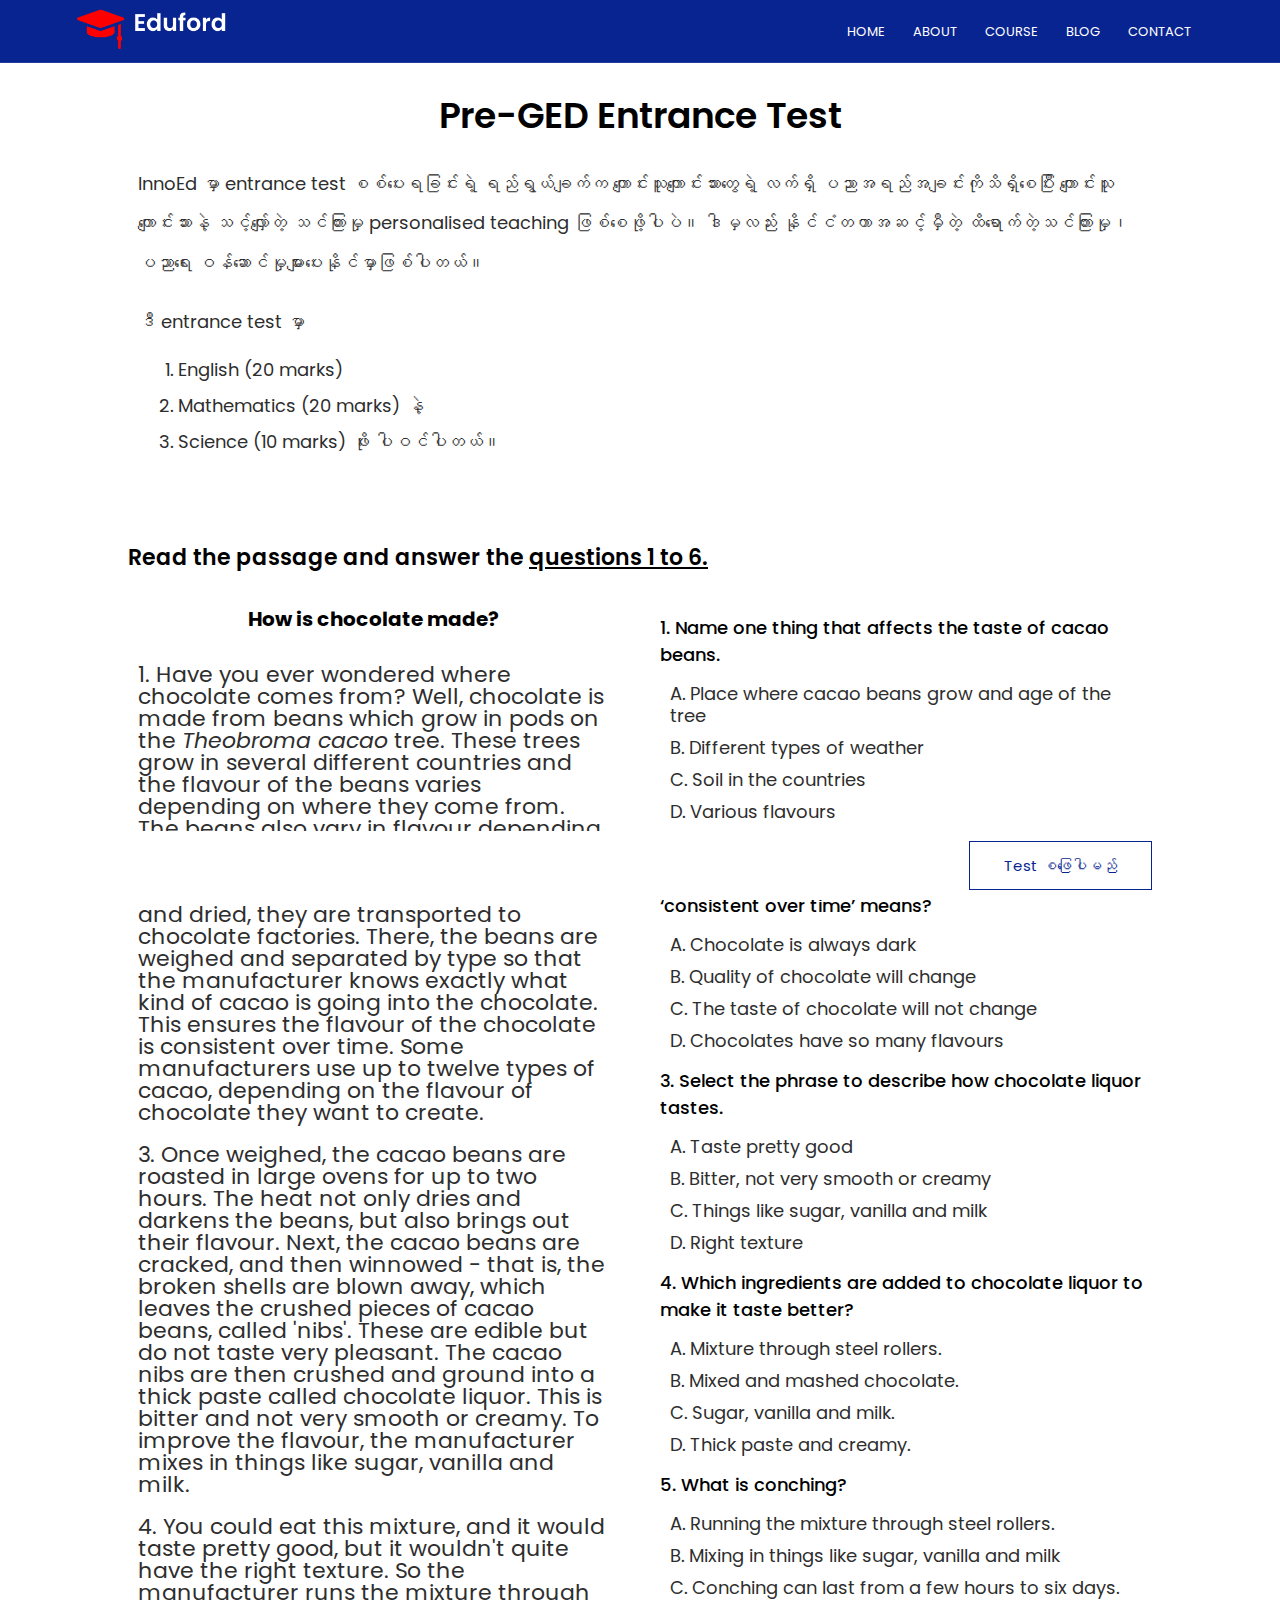
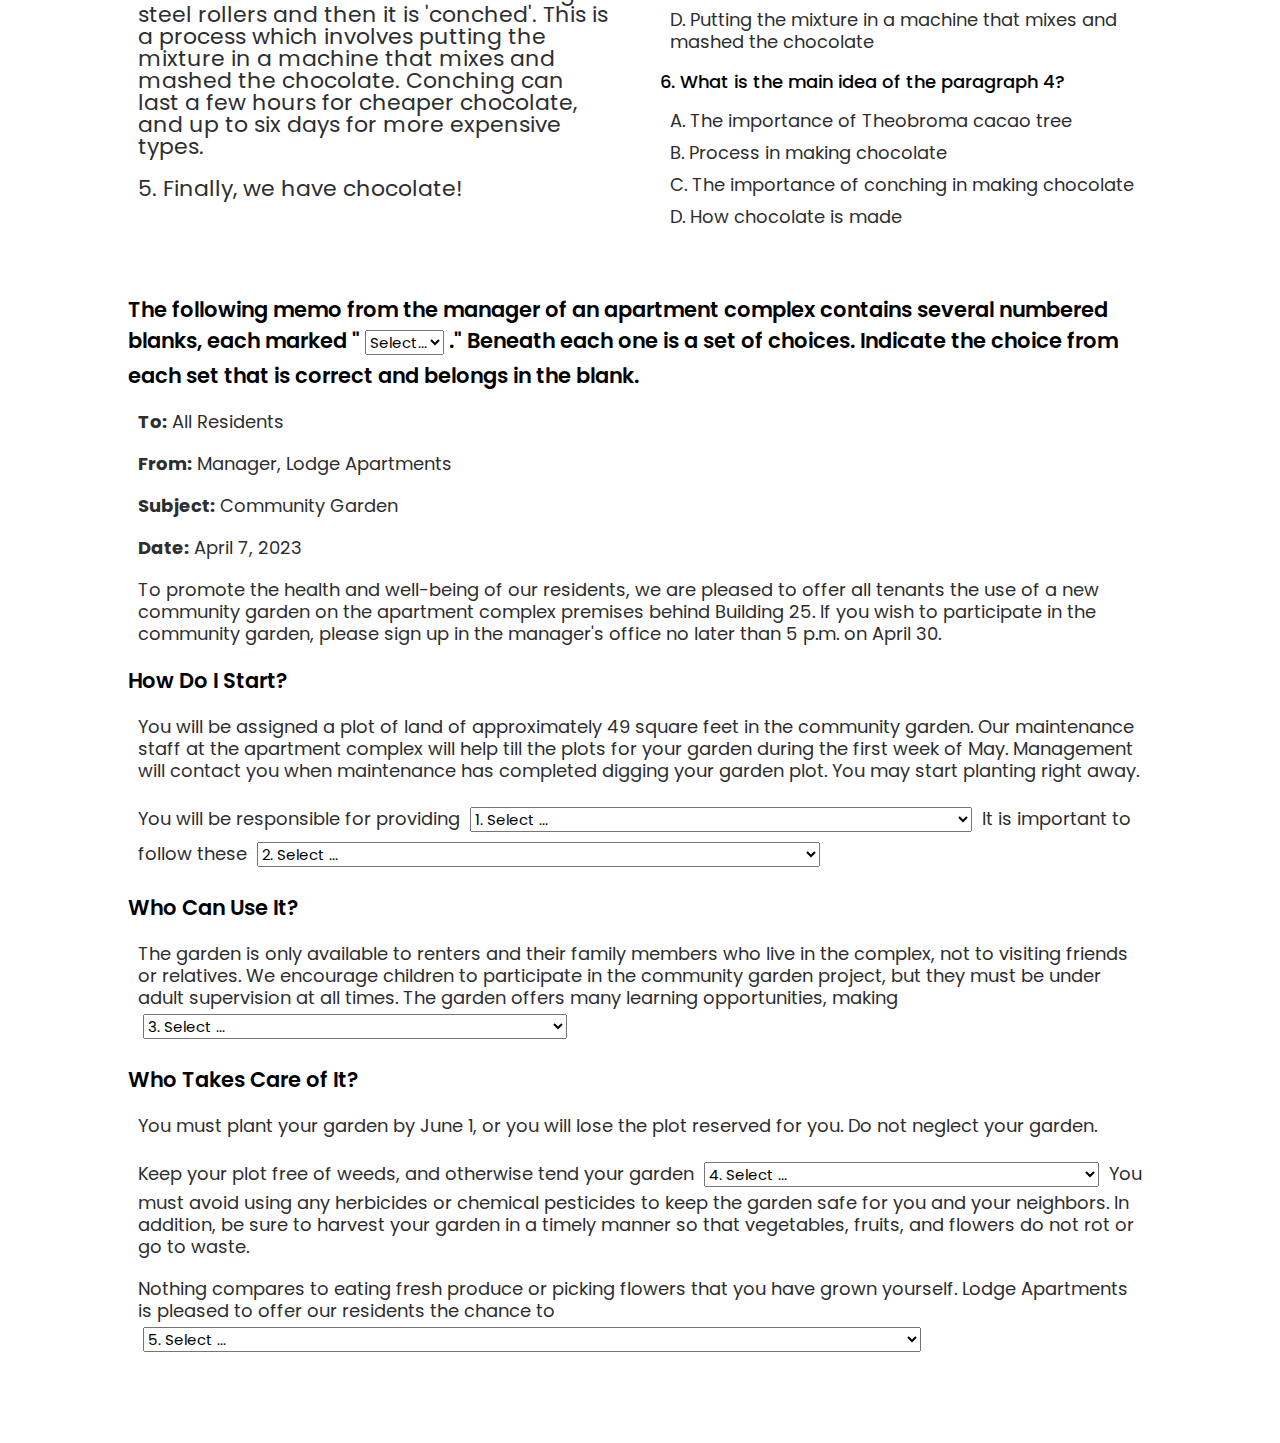
<file: pre-ged-entrance-test.html>
<!DOCTYPE html>
<html lang="en">
<head>
    <meta charset="UTF-8">
    <meta name="viewport" content="width=device-width, initial-scale=1.0">
    <title>Pre-GED Entrance Test</title>
    <link rel="stylesheet" href="css/style.css">
    <link rel="stylesheet" href="css/all.min.css">
    <link rel="preconnect" href="https://fonts.googleapis.com">
    <link rel="preconnect" href="https://fonts.gstatic.com" crossorigin>
    <link href="https://fonts.googleapis.com/css2?family=Poppins:ital,wght@0,100;0,200;0,300;0,400;0,500;0,600;0,700;0,800;0,900;1,100;1,200;1,300;1,400;1,500;1,600;1,700;1,800;1,900&display=swap" rel="stylesheet">
    <script src="js/pre-ged-entrance-test.js" defer></script>
    <script src="js/script.js" defer></script>
</head>
<body class="test-area">
    <section class="test-header">
        <nav>
            <a href="index.html"><img src="images/logo.png" alt="InnoEd Logo"></a>
            <div class="nav-links" id="navLinks">
                <i class="fa-solid fa-xmark" onclick="hideMenu()"></i>
                    <ul>
                        <li><a href="index.html">HOME</a></li>
                        <li><a href="about.html">ABOUT</a></li>
                        <li><a href="course.html">COURSE</a></li>
                        <li><a href="blog.html">BLOG</a></li>
                        <li><a href="contact.html">CONTACT</a></li>
                    </ul>
            </div>
            <i class="fa-solid fa-bars" onclick="showMenu()"></i>
        </nav>
    </section>

    <section class="test-preview">
        <h1>Pre-GED Entrance Test</h1>
        <p>
            InnoEd မှာ entrance test စစ်ပေးရခြင်းရဲ့ ရည်ရွယ်ချက်က ကျောင်းသူကျောင်းသားတွေရဲ့ လက်ရှိ ပညာအရည်အချင်းကိုသိရှိစေပြီး ကျောင်းသူကျောင်းသားနဲ့ သင့်လျှော်တဲ့ သင်ကြားမှု personalised teaching ဖြစ်စေဖို့ပါပဲ။
            ဒါမှလည်း နိုင်ငံတကာအဆင့်မှီတဲ့ ထိရောက်တဲ့သင်ကြားမှု၊ ပညာရေး ဝန်ဆောင်မှုများပေးနိုင်မှာဖြစ်ပါတယ်။
        </p>
        <p>ဒီ entrance test မှာ 
            <ol>
                <li>English (20 marks)</li>
                <li>Mathematics (20 marks) နဲ့</li>
                <li>Science (10 marks) ဖိုး ပါဝင်ပါတယ်။</li>
            </ol>
        </p>
        
    </section>

    <section class="english-part-one">
        <h3>Read the passage and answer the <u>questions 1 to 6.</u></h3>
        <div class="row">
            <div class="left-col">
                <h4>How is chocolate made?</h4>
                <p>1. Have you ever wondered where chocolate comes from? Well, chocolate is made from beans which grow in pods on the <i>Theobroma cacao</i> tree. These trees grow in several different countries and the flavour of the beans varies depending on where they come from. The beans also vary in flavour depending on the age of the tree.</p>
                <p>2. After the beans have been collected and dried, they are transported to chocolate factories. There, the beans are weighed and separated by type so that the manufacturer knows exactly what kind of cacao is going into the chocolate. This ensures the flavour of the chocolate is consistent over time. Some manufacturers use up to twelve types of cacao, depending on the flavour of chocolate they want to create.</p>
                <p>3. Once weighed, the cacao beans are roasted in large ovens for up to two hours. The heat not only dries and darkens the beans, but also brings out their flavour. Next, the cacao beans are cracked, and then winnowed - that is, the broken shells are blown away, which leaves the crushed pieces of cacao beans, called 'nibs'. These are edible but do not taste very pleasant. The cacao nibs are then crushed and ground into a thick paste called chocolate liquor. This is bitter and not very smooth or creamy. To improve the flavour, the manufacturer mixes in things like sugar, vanilla and milk.</p>
                <p>4. You could eat this mixture, and it would taste pretty good, but it wouldn't quite have the right texture. So the manufacturer runs the mixture through steel rollers and then it is 'conched'. This is a process which involves putting the mixture in a machine that mixes and mashed the chocolate. Conching can last a few hours for cheaper chocolate, and up to six days for more expensive types.</p>
                <p>5. Finally, we have chocolate!</p>
            </div>
            <div class="right-col">
                <p>1. Question here</p>
                <div>A. </div>
                <div>B. </div>
                <div>C. </div>
            </div>
        </div>
        <!-- <button id="pre-ged-test-preview-btn" class="hero-btn blue-btn hover">Next</button> -->
    </section>
        
    <section class="english-part-two">
        <div id="page1" class="col-12 col-md-12 col-lg-12">
            <h3 class="m-5">The following memo from the manager of an apartment complex contains several numbered blanks, each marked "<select><option>Select...</option></select>." Beneath each one is a set of choices. Indicate the choice from each set that is correct and belongs in the blank.</h3>
            <p><b>To:</b> All Residents</p>
            <p><b>From:</b> Manager, Lodge Apartments</p>
            <p><b>Subject:</b> Community Garden</p>
            <p><b>Date:</b> April 7, 2023</p>
            <p>
                To promote the health and well-being of our residents, we are pleased to offer all tenants the use of a new community garden 
                on the apartment complex premises behind Building 25. If you wish to participate in the community garden, please sign up 
                in the manager's office no later than 5 p.m. on April 30.
            </p>
            <h3>How Do I Start?</h3>
            <p>
                You will be assigned a plot of land of approximately 49 square feet in the community garden. 
                Our maintenance staff at the apartment complex will help till the plots for your garden during the first week of May. 
                Management will contact you when maintenance has completed digging your garden plot. You may start planting right away.</p>
            <p>
                You will be responsible for providing 
                <select name="options" id="ans1" class="select-box">
                    <option value="select">1. Select ...</option>
                    <option value="incorrect">A. your own seeds, additional soil bucket and gardening tools.</option>
                    <option value="incorrect">B. your own seeds; additional soil bucket, and gardening tools.</option>
                    <option value="correct">C. your own seeds, additional soil, a bucket, and gardening tools.</option>
                    <option value="incorrect">D. your own seeds, additional soil, a bucket and gardening tools.</option>
                </select>
                It is important to follow these
                <select name="options" id="ans2">
                    <option value="select">2. Select ...</option>
                    <option value="correct">A. community rules. If you do not, you will lose your gardening privileges.</option>
                    <option value="incorrect">B. community rules! If you do not, you will lose your gardening privileges!!</option>
                    <option value="incorrect">C. community rules? if you do not, you will lose your gardening privileges?</option>
                    <option value="incorrect">D. community rules, if you do not, you will lose your gardening privileges.</option>
                </select>
            </p>
            <h3>Who Can Use It?</h3>
            <p>
                The garden is only available to renters and their family members who live in the complex, not to visiting friends or relatives. 
                We encourage children to participate in the community garden project, but they must be under adult supervision at all times. 
                The garden offers many learning opportunities, making
                <select name="options" id="ans3">
                    <option value="select">3. Select ...</option>
                    <option value="incorrect">A. one a great educational resource for children.</option>
                    <option value="incorrect">B. them a great educational</option>
                    <option value="incorrect">C. he or she a great educational resource for children.</option>
                    <option value="correct">D. it a great educational resource for children.</option>
                </select>                  
            </p>
            <h3>Who Takes Care of It?</h3>
            <p>You must plant your garden by June 1, or you will lose the plot reserved for you. Do not neglect your garden.</p>
            <p>
                Keep your plot free of weeds, and otherwise tend your garden 
                <select name="options" id="ans4">
                    <option value="select">4. Select ...</option>
                    <option value="incorrect">A. so that it does not interfere with anyone else.</option>
                    <option value="incorrect">B. so that it does not interfere with anyone elses'.</option>
                    <option value="correct">C. so that it does not interfere with anyone else's.</option>
                    <option value="incorrect">D. so that it does not interfere with anyone's else.</option>
                </select>
                You must avoid using any herbicides or chemical pesticides 
                to keep the garden safe for you and your neighbors. In addition, be sure to harvest your garden in a timely manner 
                so that vegetables, fruits, and flowers do not rot or go to waste.
            </p>
            <p>Nothing compares to eating fresh produce or picking flowers that you have grown yourself.
                Lodge Apartments is pleased to offer our residents the chance to
                <select name="options" id="ans5">
                    <option value="select">5. Select ...</option>
                    <option value="incorrect">A. experiencing healthy living, enjoying the outdoors, and growing their own food and flowers.</option>
                    <option value="incorrect">B. experience both healthy living and to also enjoy the outdoors and grow their own food and flowers.</option>
                    <option value="correct">C. experience healthy living, enjoy the outdoors, and grow their own food and flowers.</option>
                    <option value="incorrect">D. experiencing healthy living, enjoying the outdoors, and grow their own food and flowers.</option>
                </select>
            </p>
        </div>
    </section>

    <section class="footer">
        <div>
            <button id="pre-ged-test-preview-btn" class="hero-btn blue-btn hover">Test စဖြေပါမည်</button>
        </div>
    </section>
</body>
</html>
</file>
<file: css/style.css>
*{
    margin:0;
    padding:0;
    font-family: "Poppins", sans-serif;
    user-select: none;
}
/*Codes below for header section*/
.header{
    min-height:100vh;
    width:100%;
    background-image: linear-gradient(rgba(4,9,30,0.7), rgba(4,9,30,0.7)), url('../images/banner.png');
    background-position: center;
    background-size: cover;
    position: relative;
}
nav{
    display:flex;
    align-items: center;
    padding:2% 6%;
    justify-content: space-between;
}
nav img{
    width:150px;
}
.nav-links{
    flex:1;
    text-align: right;
}
.nav-links ul li{
    list-style: none;   /*No bullets*/
    display: inline-block;
    padding:8px 12px;
    position:relative;
}
.nav-links ul li a {
    text-decoration: none;
    color:#fff;
    font-size: 13px;
}
.nav-links ul li::after{                /*Underline style for nav items*/
    content:'';
    width:0%;                           /*0 to hide it - 100 to show it*/
    height:2px;
    background: #f44336;
    display: block;
    margin:auto;
    transition: 0.5s;
}
.nav-links ul li:hover::after{          /*Animate the underline effect*/
    width:100%;
}
.text-box{
    width:90%;
    color:#fff;
    position: absolute;
    top:50%;
    left:50%;
    transform: translate(-50%,-50%);
    text-align: center;
}
.text-box h1{
    font-size: 62px;
}
.text-box p{
    margin:10px 0 40px;
    font-size: 18px;
    color:#fff;
}
.hero-btn{
    display: inline-block;
    text-decoration: none;
    color:#fff;
    border:1px solid #fff;
    padding:12px 34px;
    font-size: 15px;
    background: transparent;
    position: relative;
    cursor: pointer;
}
.hero-btn.hover:hover{
    border:1px solid #240bdd;
    background:#240bdd;
    transition: 1s;
}
nav .fa-solid {
    display: none;
}
/*Codes below for course section*/
.course{
    width:80%;
    margin:auto;
    text-align: center;
    padding-top: 100px;
}
h1 {
    font-size: 36px;
    font-weight: 600;
}
p {
    font-size: 14px;
    color:#2e2e2e;
    font-weight: 400;
    line-height: 22px;
    padding:10px;
}
.row {
    margin-top:5%;
    display: flex;
    justify-content: space-between;
}
.course-col{
    flex-basis: 23%;        /*100/-num-ofcol-u-need*/
    background:#fff3f3;
    border-radius: 10px;
    margin-bottom: 5%;
    padding:20px 12px;
    transition: 0.5s;
    box-sizing: border-box;
}
h3{
    text-align: center;
    font-size: 21px;
    font-weight: 600;
    margin: 10px 0;
}
.course-col.hover:hover{
    box-shadow: 0 0 20px 0px rgb(0, 0, 0, 0.2);
}
/*Codes for campus section below*/
.campus{
    width:80%;
    margin:auto;
    text-align: center;
    padding-top:50px;
}
.campus-col{
    flex-basis: 32%;
    border-radius: 10px;
    margin-bottom: 30px;
    position: relative;
    overflow: hidden;
}
.campus-col img{
    width:100%;
    display: block;
}
.layer{
    background: transparent;
    height:100%;
    width:100%;
    position: absolute;
    top:0;
    left:0;
}
.layer.hover:hover{
    background:rgb(0, 0, 226, 0.7);
    transition: 0.5s;
}
.layer h3{
    width:100%;
    font-weight: 500;
    color:#fff;
    font-size: 26px;
    bottom:0;
    left:50%;
    transform: translateX(-50%);
    position: absolute;
    opacity: 0;
    transition: 0.5s;
}
.layer.hover:hover h3{      /*move the text New York, London etc to middle upon hover*/
    bottom:49%;
    opacity: 1;
}
/*Codes below for facilities section*/
.facilities{
    width:80%;
    margin:auto;
    text-align: center;
    padding-top:100px;
}
.facility-col{
    flex-basis: 31%;
    border-radius: 10px;
    margin-bottom: 5%;
    text-align: left;
}
.facility-col img{
    width:100%;
    border-radius: 10px;
}
.facility-col p{
    padding:0;
}
.facility-col h3{
    margin-top:16px;
    margin-bottom: 15px;
    text-align: left;
}
/*Codes below for testimonials section*/
.testimonials{
    width:80%;
    margin:auto;
    padding-top:100px;
    text-align: center;
}
.testimonial-col{
    flex-basis: 44%;
    border-radius: 10px;
    margin-bottom:5%;
    text-align: left;
    background:#fff3f3;
    padding:25px;
    cursor: pointer;
    display: flex;
}
.testimonial-col img{
    height:40px;
    margin-left:5px;
    margin-right:30px;
    border-radius: 50%;
}
.testimonial-col p{
    padding:0;
}
.testimonial-col h3{
    margin-top:15px;
    text-align: left;
}
.testimonial-col .fa-solid{
    color:rgba(226, 75, 0, 0.7);
}
/*Call to action section codes*/
.call-to-action{
    margin:100px auto;
    width:80%;
    background-image: linear-gradient(rgba(0,0,0,0.7),rgba(0,0,0,0.7)), url('../images/banner2.jpg');
    background-position: center;
    background-size: cover;
    border-radius: 10px;
    text-align: center;
    padding:100px 0;
}
.call-to-action h1{
    color:#fff;
    margin-bottom: 40px;
    padding:0;
}
/*Footer section codes below*/
.footer{
    width:100%;
    text-align: center;
    padding:30px 0;
}
.footer h4{
    margin: 20px 0 25px 0;
}
.icons .fa-brands{
    color:#240bdd;
    margin: 0 13px;
    cursor: pointer;
    padding: 18px 0;
}
.fa-heart{
    color:#240bdd;
}
/*Less than or equal to 700px*/
@media (max-width: 700px){
    /*Codes below for header section*/
    .text-box h1 {
        font-size: 24px;
    }
    .text-box p {
        font-size: 12px;
    }
    .nav-links ul li {
        display: block;
    }
    .nav-links {        /*TOGGLE menu for smaller screen*/
        position: fixed;        /*To keep the nav-links side stay hidden*/
        background: #240bdd;
        height:100vh;
        width:200px;
        top:0;
        right:-200px;       /*0 = show menu, -200 = hide menu*/
        text-align: left;
        z-index: 2;
        transition: 1s; 
    }
    nav .fa-solid{
        display: block;
        color:#fff;
        margin:10px;
        font-size: 22px;
        cursor: pointer;
    }
    .nav-links ul{
        padding:30px;
    }
    /*Codes for course section below*/
    .row{
        flex-direction: column;
    }
    /*Codes for testimonial section below*/
    .testimonial-col img {
        margin-left:0px;
        margin-right:15px;
    }
    /*Codes for call to action section*/
    .call-to-action h1{
        font-size: 24px;
    }
    .sub-header h1{
        font-size: 24px;
    }
}
/* ----- About us ----- */
.sub-header{
    height:50vh;
    width:100%;
    background-image: linear-gradient(rgba(4,9,30,0.7),rgba(4,9,30,0.7)), url('../images/background.jpg');
    background-position: center;
    background-size: cover;
    text-align: center;
    color:#fff;
}
.sub-header h1{
    margin-top:100px;
}
.about-us{
    width:80%;
    margin:auto;
    padding:80px 0 50px 0;
}
.about-col{
    flex-basis: 48%;
    padding:30px 2px;
}
.about-col img{
    width:100%;
}
.about-col h1{
    padding-top:0;
}
.about-col p{
    padding: 15px 0 25px;
}
.blue-btn{
    border:1px solid rgba(8, 36, 144, 1);
    background:transparent;
    color:rgba(8, 36, 144, 1);
}
.blue-btn.hover:hover{
    color:white;
}
/*Blog page codes*/
.blog-content{
    width:80%;
    margin:auto;
    padding:60px 0;
}
.blog-left{ /*larger left column*/
    flex-basis: 72%;
}
.blog-left img{
    width:100%;
}
.blog-left h2{
    color:#222;
    font-weight: 600;
    margin:30px 0;
}
.blog-left p{   
    color:#999;
    padding:0;
}
.blog-right{
    flex-basis:24%;
}
.blog-right h3{
    background:#240bdd;
    color:#fff;
    padding:7px 0;
    font-size:16px;
    margin-bottom:20px;
}
.blog-right div {
    display: flex;
    align-items: center;
    justify-content: space-between;
    color:#555;
    padding:8px;
    box-sizing: border-box;
}
.comment-box{
    border:1px solid #ccc;
    margin:50px 0;
    padding:10px 20px;
}
.comment-box h3{
    text-align: left;
}
.comment-form input, .comment-form textarea{
    width:100%;
    padding:10px;
    margin:15px 0;
    box-sizing: border-box;
    border:none;
    outline:none;
    background-color: #f0f0f0;  
}
.comment-form button{
    margin:10px 0;
}
/* Contact us page codes*/
.location {
    width:80%;
    margin:auto;
    padding:80px 0;
}
.location iframe{
    width:100%;
    height:550px;
}
.contact-us{
    width:80%;
    margin:auto;
}
.contact-col{
    flex-basis: 48%;
    margin-bottom:30px;
}
.contact-col div{
    display: flex;
    align-items: center;
    margin-bottom:40px;
}
.contact-col div .fa-solid{
    font-size:36px;
    color:#240bdd;
    margin:10px 30px 0 0px;
}
.contact-col div p{
    padding:0;
}
.contact-col div h5{
    font-size:20px;
    margin-bottom:5px;
    color:#555;
    font-weight: 400;
}
.contact-col input, .contact-col textarea{
    width:100%;
    padding:15px;
    margin-bottom:17px;
    outline:none;
    border: 1px solid #ccc;
    box-sizing: border-box;
}
/*Pre-GED Entrance Test Codes*/
.test-header{
    width:100%;
    background-image: linear-gradient(rgba(8, 36, 144, 1),rgba(8, 36, 144, 1));
    background-position: center;
    background-size: cover;
    text-align: center;
    color:#fff;
}
.test-header h1{
    font-size:33px;
    font-weight: 600;
}
.test-header nav{
    display:flex;
    align-items: center;
    padding: 0.5% 6%;
    justify-content: space-between;
}
.test-preview, .english-part-one, .english-part-two {
    width:80%;
    margin:auto;
    padding:2%;
}
.test-preview h1{
    text-align: center;
    padding-bottom:1%;
}
.test-preview p{
    font-size:18px;
    line-height: 2.2em;
}
.test-preview ol{
    padding-left:50px;
}
.test-preview ol li {
    color:#2e2e2e;
    font-size:18px;
    line-height: 2em;
}
.test-preview button{
    margin-top:30px;        
}
.hide{
    display: none;
}
.english-part-one .row{
    margin:0;
}
.english-part-one h3{
    font-size:22px;
    text-align: left;
}
.left-col, .right-col{
    flex-basis: 48%;
}
.left-col h4{
    font-size: 20px;
    text-align: center;
    padding:20px;
}
.english-part-one p {
    font-weight: 400;
    font-size: 22px;
}
.english-part-one button{
    margin-top:40px;
}
.right-col{
    padding:20px 0 0 0;
}
.right-col div{
    font-size: 18px;
    padding:10px 0;
    font-weight: 500;
}
.right-col p{
    font-size:18px;
    padding:5px 10px;
}
.right-col p.hover:hover{
    background:#f0f0f0;
    cursor: pointer;
}
.english-part-two h3{
    text-align: left;
}
.english-part-two select{    
    height:25px;
    font-size: 15px;
    margin:5px;
    padding:0;
    cursor: pointer;
}
.english-part-two p {
    font-size:18px;
}
.test-area{
    padding-bottom:50px;
}
.footer{
    width:100%;
    bottom:0;
    position: fixed;
    background-color:#fff;
    padding:10px 0;
}
.footer div{
    width:90%;
    display: flex;
    justify-content: flex-end;
}
.footer button{
    margin:0;
}
</file>
